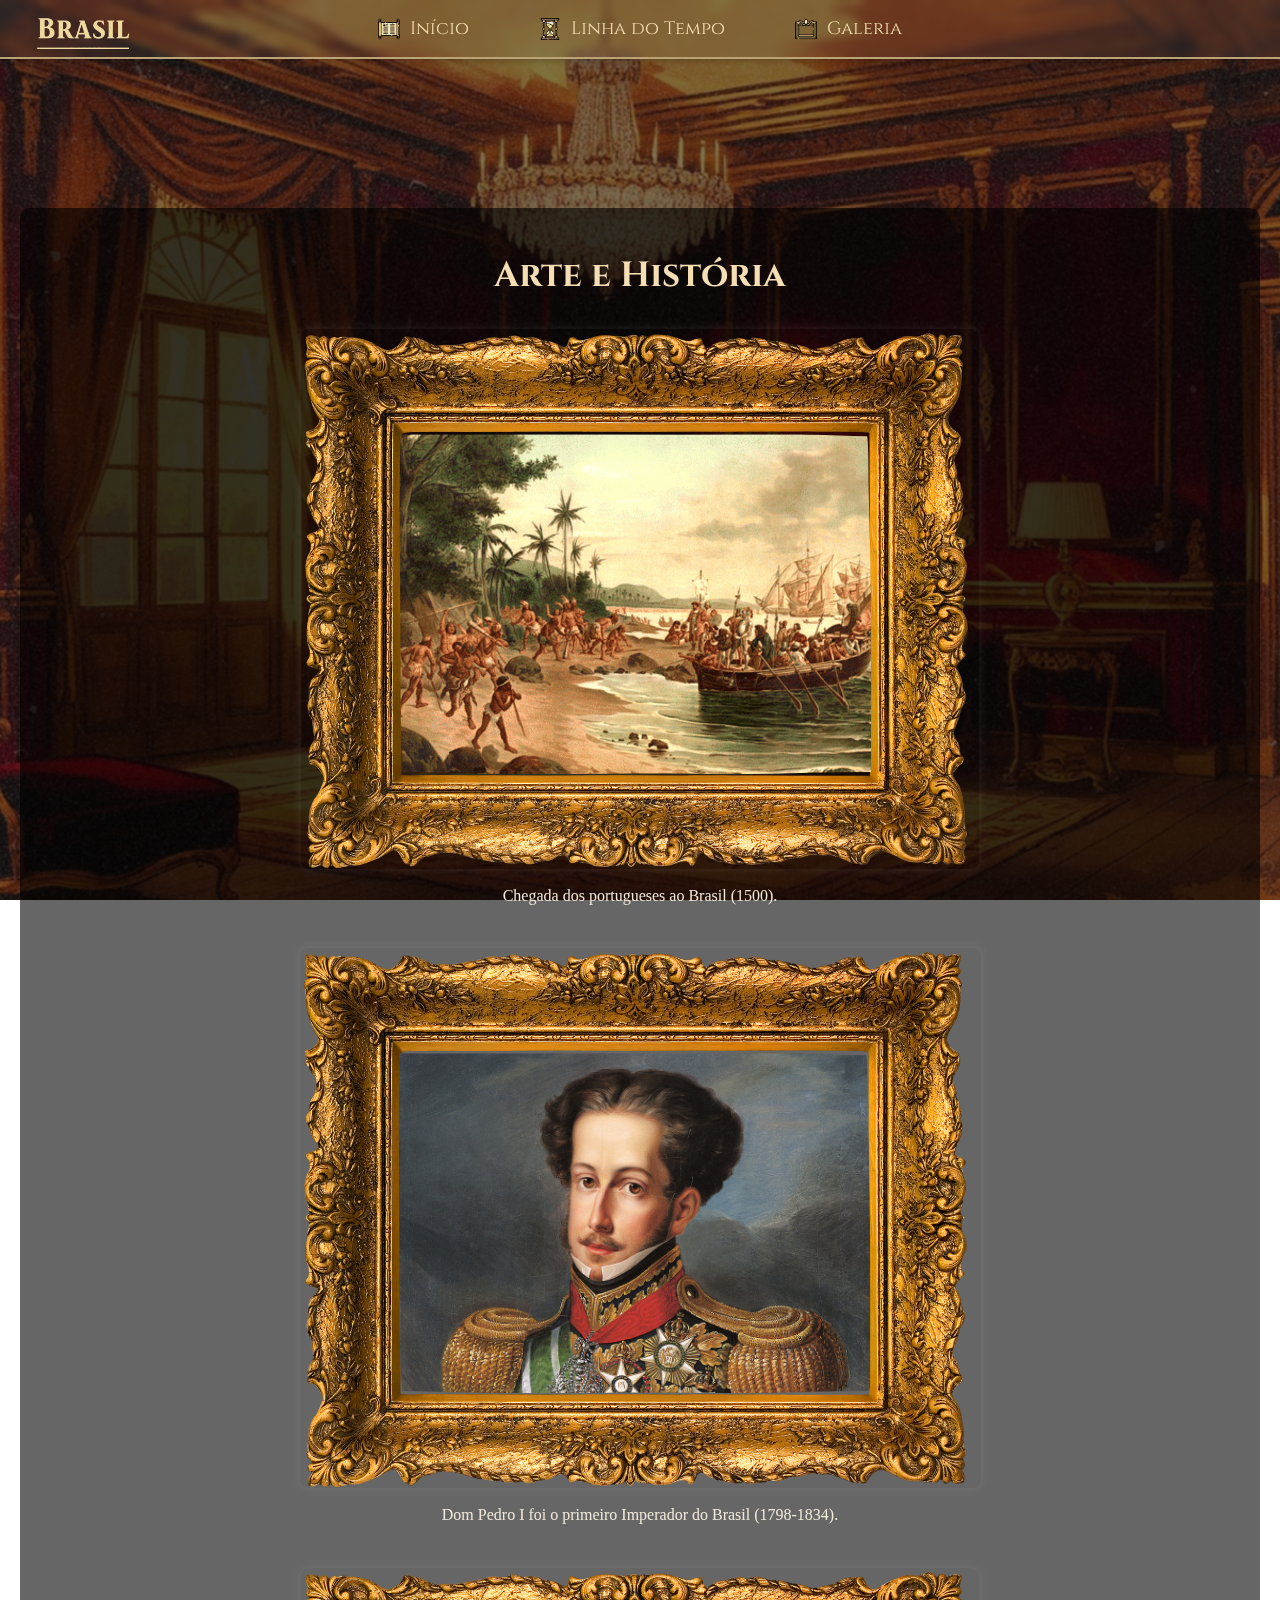
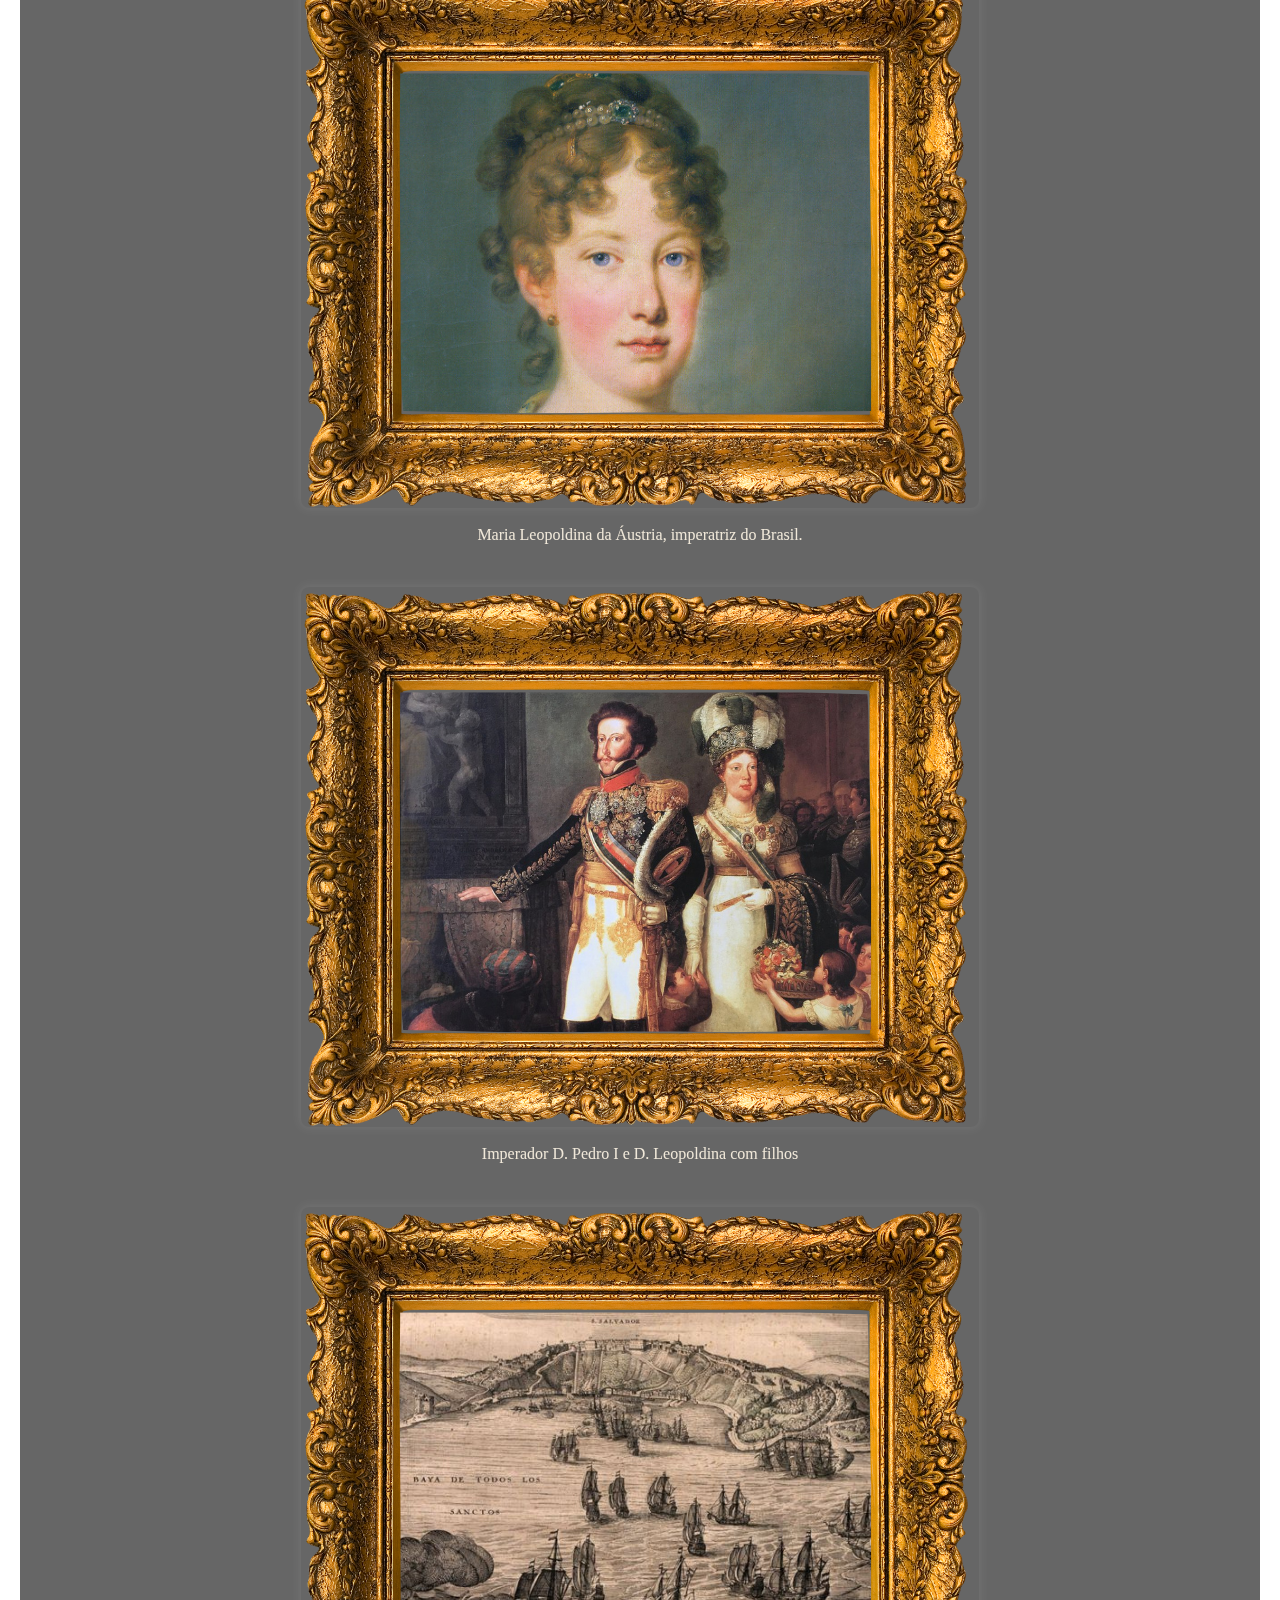
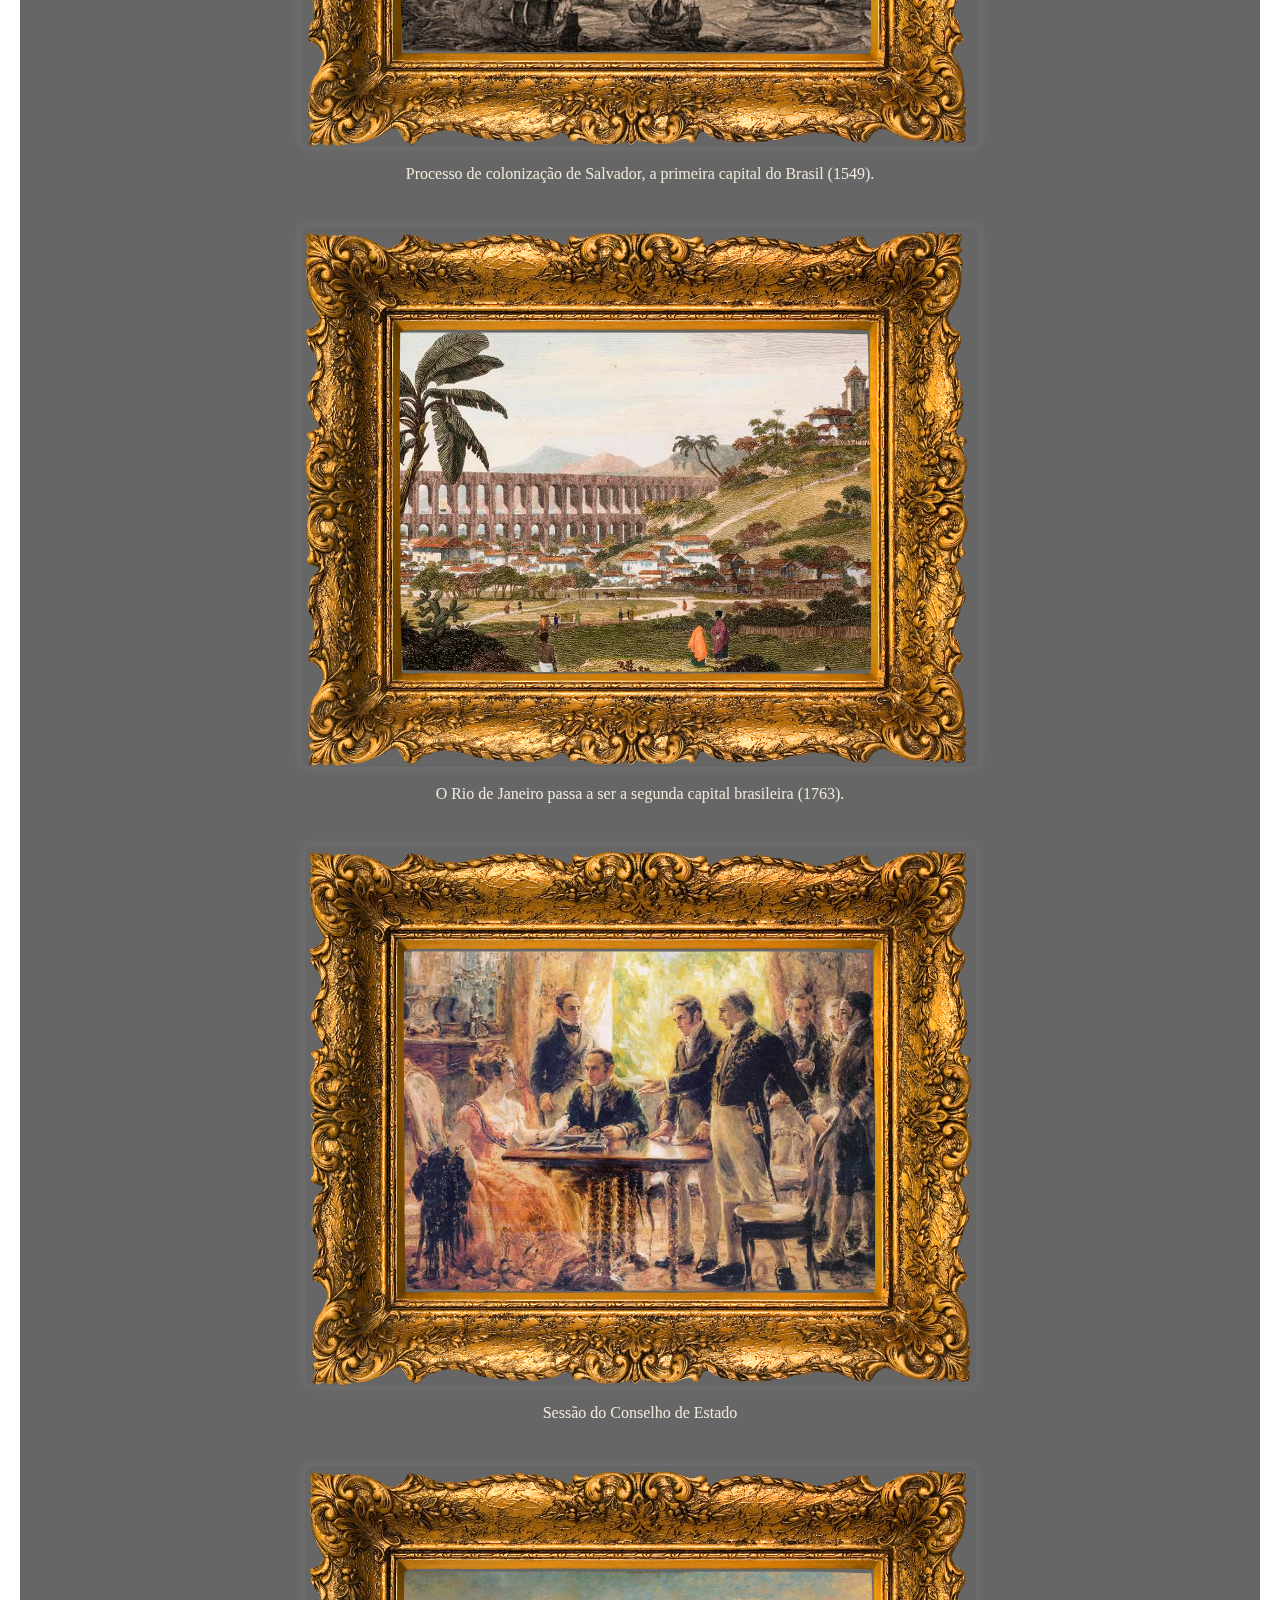
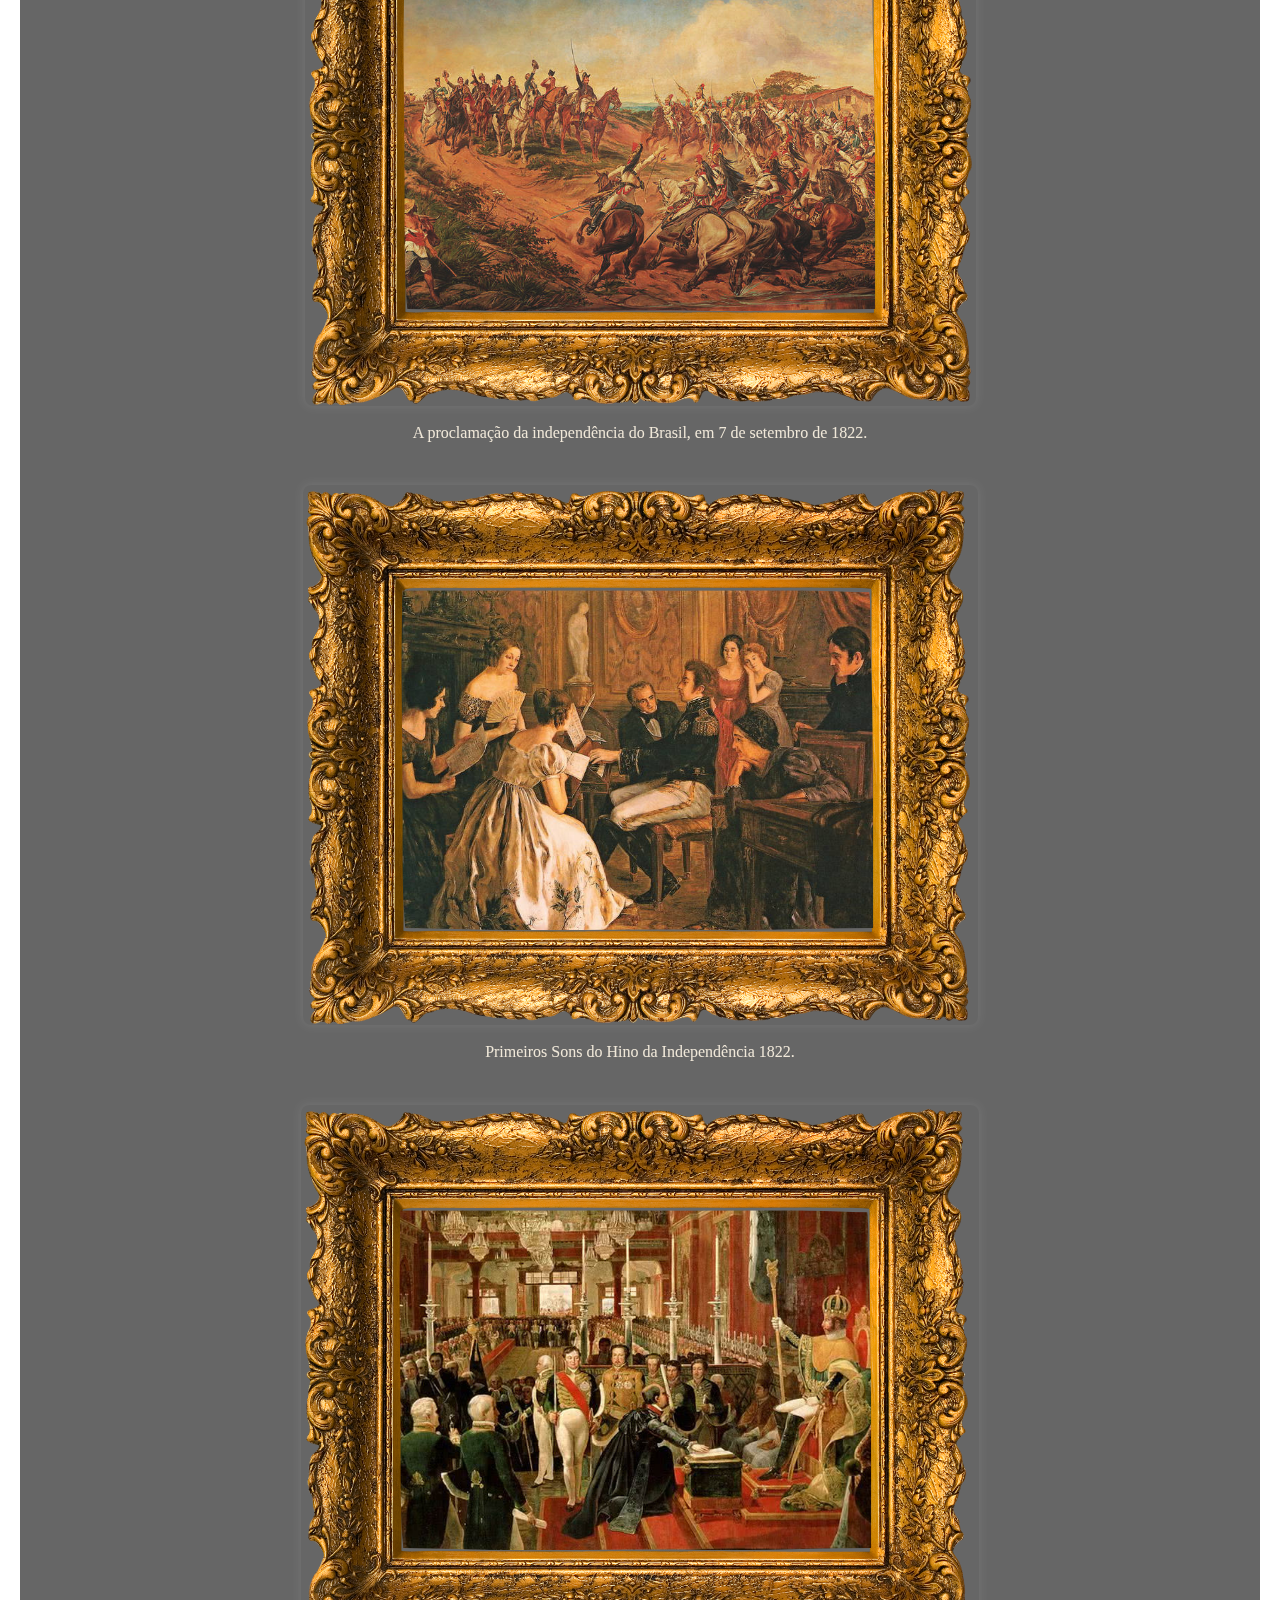
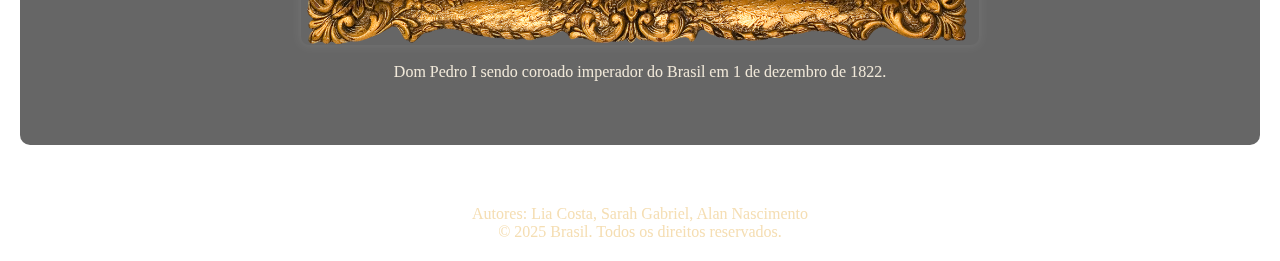
<file: galeria.html>
<!DOCTYPE html>
<html lang="pt-br">
<head>
    <meta charset="UTF-8">
    <meta name="viewport" content="width=device-width, initial-scale=1.0">
    <title>Galeria Histórica</title>

    <!-- Fontes e ícones -->
    <link href="https://fonts.googleapis.com/css2?family=Cinzel&family=IM+Fell+English&display=swap" rel="stylesheet">
    <link rel="stylesheet" href="css/sala.css">
    <link rel="stylesheet" href="css/menu-vintage-top.css">
    <link rel="stylesheet" href="css/footer.css">

</head>

<body>
    <!-- -MENU -->
    <header>
        <nav class="menu-vintage">
            <div class="logo-container">
                <a href="/">
                  <img src="imagens/Logo.png" alt="Logo Brasil" class="logo-img">
                </a>
              </div>
            <ul>
                <li><a href="index.html"><img src="imagens/Icons/pergaminho-antigo.png" alt="Início" class="icon-vintage"> Início</a></li>
                <li><a href="linhatime.html"><img src="imagens/Icons/ampulheta.png" alt="Linha do Tempo" class="icon-vintage"> Linha do Tempo</a></li>
                <li><a href="galeria.html"><img src="imagens/Icons/quadro-armacao.png" alt="Galeria" class="icon-vintage"> Galeria</a></li>
            </ul>
        </nav>
    </header>

    <!-- VÍDEO DE FUNDO -->
    <div class="video-container">
        <video autoplay muted loop playsinline id="video-bg">
            <source src="videos/Galery.mp4" type="video/mp4">
        </video>
    </div>

    <!-- CONTEÚDO DA GALERIA -->
    <main class="galeria-conteudo">
        <h1>Arte e História</h1>
    
        <div class="imagem-com-sinopse">
            <img src="imagens/Galeria/9P.png" alt="Chegada dos Portugueses">
            <p class="legenda-abaixo">Chegada dos portugueses ao Brasil (1500).</p>
        </div>

        <div class="imagem-com-sinopse">
            <img src="imagens/Galeria/13P.png" alt="Pintura Dom Pedro I">
            <p class="legenda-abaixo">Dom Pedro I foi o primeiro Imperador do Brasil (1798-1834).</p>
        </div>

        <div class="imagem-com-sinopse">
            <img src="imagens/Galeria/12P.png" alt="Pintura Dom Pedro I">
            <p class="legenda-abaixo">Maria Leopoldina da Áustria, imperatriz do Brasil.</p>
        </div>
    
        <div class="imagem-com-sinopse">
            <img src="imagens/Galeria/14P.png" alt="Pintura Dom Pedro I">
            <p class="legenda-abaixo">Imperador D. Pedro I e D. Leopoldina com filhos</p>
        </div>

        <div class="imagem-com-sinopse">
            <img src="imagens/Galeria/4P.png" alt="Salvador">
            <p class="legenda-abaixo">Processo de colonização de Salvador, a primeira capital do Brasil (1549).</p>
        </div>
    
        <div class="imagem-com-sinopse">
            <img src="imagens/Galeria/1P.png" alt="Rio de Janeiro Colonial">
            <p class="legenda-abaixo">O Rio de Janeiro passa a ser a segunda capital brasileira (1763).</p>
        </div>
    
        <div class="imagem-com-sinopse">
            <img src="imagens/Galeria/10P.png" alt="Independência do Brasil">
            <p class="legenda-abaixo">Sessão do Conselho de Estado</p>
        </div>

        <div class="imagem-com-sinopse">
            <img src="imagens/Galeria/5P.png" alt="Independência do Brasil">
            <p class="legenda-abaixo">A proclamação da independência do Brasil, em 7 de setembro de 1822.</p>
        </div>

        <div class="imagem-com-sinopse">
            <img src="imagens/Galeria/7P.png" alt="Independência do Brasil">
            <p class="legenda-abaixo">Primeiros Sons do Hino da Independência 1822.</p>
        </div>
   
        <div class="imagem-com-sinopse">
            <img src="imagens/Galeria/3P.png" alt="Dom Pedro I Coroado">
            <p class="legenda-abaixo">Dom Pedro I sendo coroado imperador do Brasil em 1 de dezembro de 1822.</p>
        </div>
    </main>

     <!--FOOTER INICIO-->
     <footer class="footer-vintage">
        <p>Autores: Lia Costa, Sarah Gabriel, Alan Nascimento</p>
        <p>&copy; 2025 Brasil. Todos os direitos reservados.</p>
    </footer>
    <!--FOOTER FIM-->
    
</body>
</html>
</file>
<file: css/sala.css>
/*--------------------- Body video (inicio) ---------------------*/
/* Container do vídeo com overlay escuro */
.video-container {
    position: fixed;
    top: 0;
    left: 0;
    width: 100%;
    height: 100%;
    z-index: -1;
    overflow: hidden;
}

/* O vídeo ocupa a tela toda */
#video-bg {
    width: 100%;
    height: 100%;
    object-fit: cover;
}

/* Sobreposição escura */
.video-container::after {
    content: '';
    position: absolute;
    top: 0;
    left: 0;
    height: 100%;
    width: 100%;
    background-color: rgba(0,0,0,0.5); 
}

/* Conteúdo por cima */
.content {
    position: relative;
    z-index: 1;
    color: white;
    padding: 5rem;
}
/*--------------------- Body video (Final) ---------------------*/


/*--------------------- CONTEÚDO (Inicio) ---------------------*/
.galeria-conteudo {
    max-width: 1200px;
    margin: 120px auto 40px;
    padding: 20px;
    background-color: rgba(0,0,0,0.6);
    border-radius: 10px;
    color: #f5deb3;
    font-family: 'IM Fell English', serif;
}

.galeria-conteudo h1 {
    text-align: center;
    font-family: 'Cinzel', serif;
    font-size: 2.2em;
    margin-bottom: 30px;
}

/* ESTRUTURA DE IMAGEM COM LEGENDA EMBAIXO */
.imagem-com-sinopse {
    text-align: center;
    margin-bottom: 40px;
}

.imagem-com-sinopse img {
    max-width: 100%;
    height: auto;
    border-radius: 8px;
    box-shadow: 0 0 10px rgba(255,255,255,0.1);
    margin-bottom: 10px;
}

.legenda-abaixo {
    color: #f0e8d9;
    font-size: 1em;
    font-family: 'IM Fell English', serif;
    line-height: 1.6;
    max-width: 600px;
    margin: 0 auto;
}

/* Responsivo */
@media (max-width: 768px) {
    .galeria-conteudo {
        padding: 15px;
    }

    .legenda-abaixo {
        font-size: 0.95em;
        padding: 0 10px;
    }
}
/*--------------------- CONTEÚDO (Final) ---------------------*/
</file>
<file: css/menu-vintage-top.css>
/* --------------------- MENU NO TOPO --------------------- */

.menu-vintage {
    position: fixed;
    top: 0;
    left: 0;
    width: 100%;
    background: rgba(255, 255, 255, 0.05);
    padding: 10px 0;
    border-bottom: 2px solid #b9a377;
    box-shadow: 0 2px 6px rgba(0, 0, 0, 0.2);
    z-index: 1000;
    backdrop-filter: blur(4px);
    font-family: 'Cinzel', serif;
}

.menu-vintage .menu-wrapper {
    position: relative;
    max-width: 1200px;
    margin: 0 auto;
    width: 100%;
}

/* --------------------- Logo --------------------- */
.logo-container {
    position: absolute;
    left: 10px; /* ← Ajustado de 20px para 10px */
    top: 50%;
    transform: translateY(-50%);
}

.logo-img {
    height: 40px;
    width: auto;
    display: block;
    transition: transform 0.3s ease;
}

.logo-img:hover {
    transform: scale(1.05);
}
/* --------------------- Logo --------------------- */

/* Centraliza os links mesmo com logo no canto */
.menu-vintage ul {
    list-style: none;
    display: flex;
    justify-content: center;
    align-items: center;
    gap: 50px;
    margin: 0 auto;
    padding: 0;
    width: fit-content;
}

.menu-vintage ul li a {
    color: #f5deb3;
    text-decoration: none;
    font-size: 18px;
    padding: 6px 10px;
    display: flex;
    align-items: center;
    gap: 10px;
    transition: 0.3s;
}

.menu-vintage ul li a:hover {
    background-color: rgba(255, 255, 255, 0.1);
    border-radius: 5px;
    border-bottom: 2px solid #d4b56a;
}

.icon-vintage {
    width: 22px;
    height: 22px;
    filter: sepia(0.7) contrast(1.2) brightness(0.9);
    vertical-align: middle;
}

body {
    padding-top: 80px;
}
</file>
<file: css/footer.css>
/*--------------------- FOOTER ---------------------*/
.footer-vintage {
    color: #f5deb3;
    font-family: 'IM Fell English', serif;
    text-align: center;
    padding: 20px;
    position: relative;
    z-index: 10;
}

.footer-vintage p {
    margin: 0;
    font-size: 1rem;
}

/* Faz o body ocupar 100% da tela */
html, body {
    height: 100%;
}

/* Wrapper principal para empurrar o footer para o fim */
.page-wrapper {
    min-height: 100vh;
    display: flex;
    flex-direction: column;
    justify-content: flex-start;
}

/* Conteúdo ocupa o espaço restante */
.content {
    flex: 1;
}
</file>
